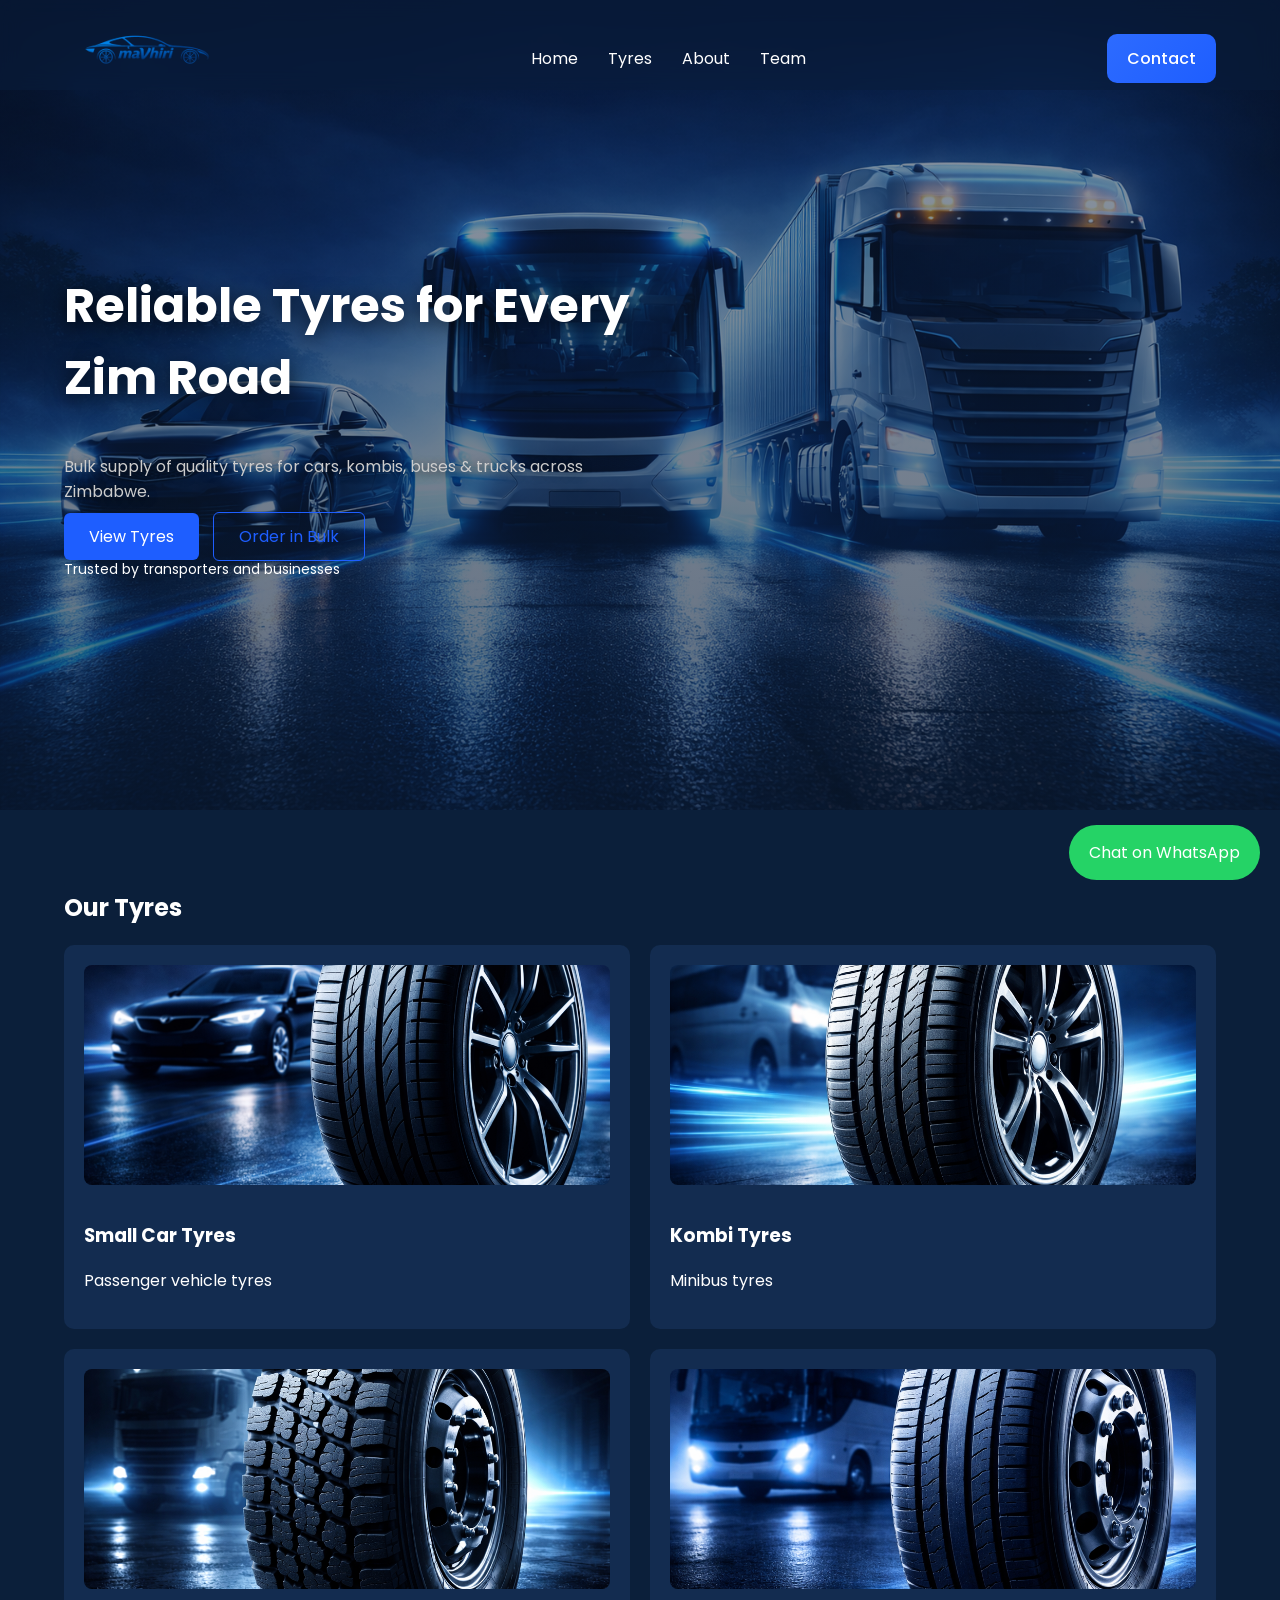
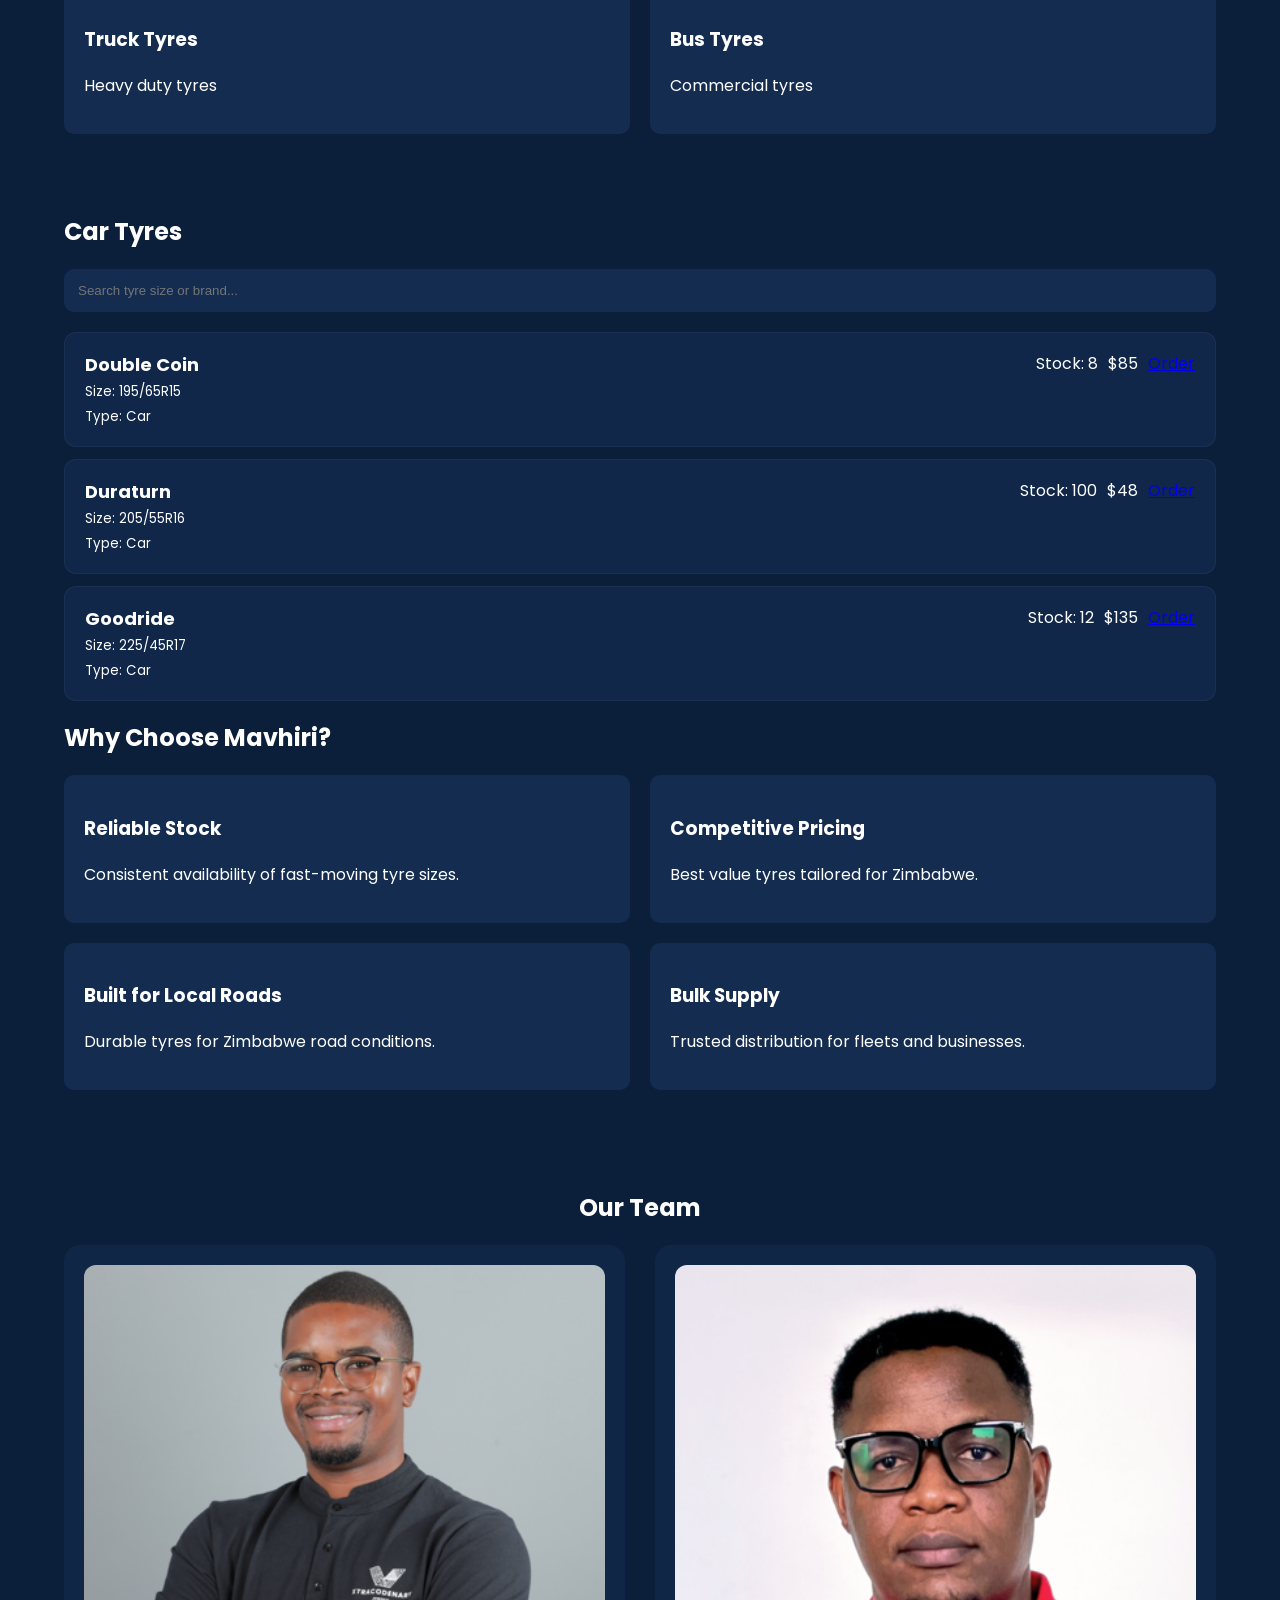
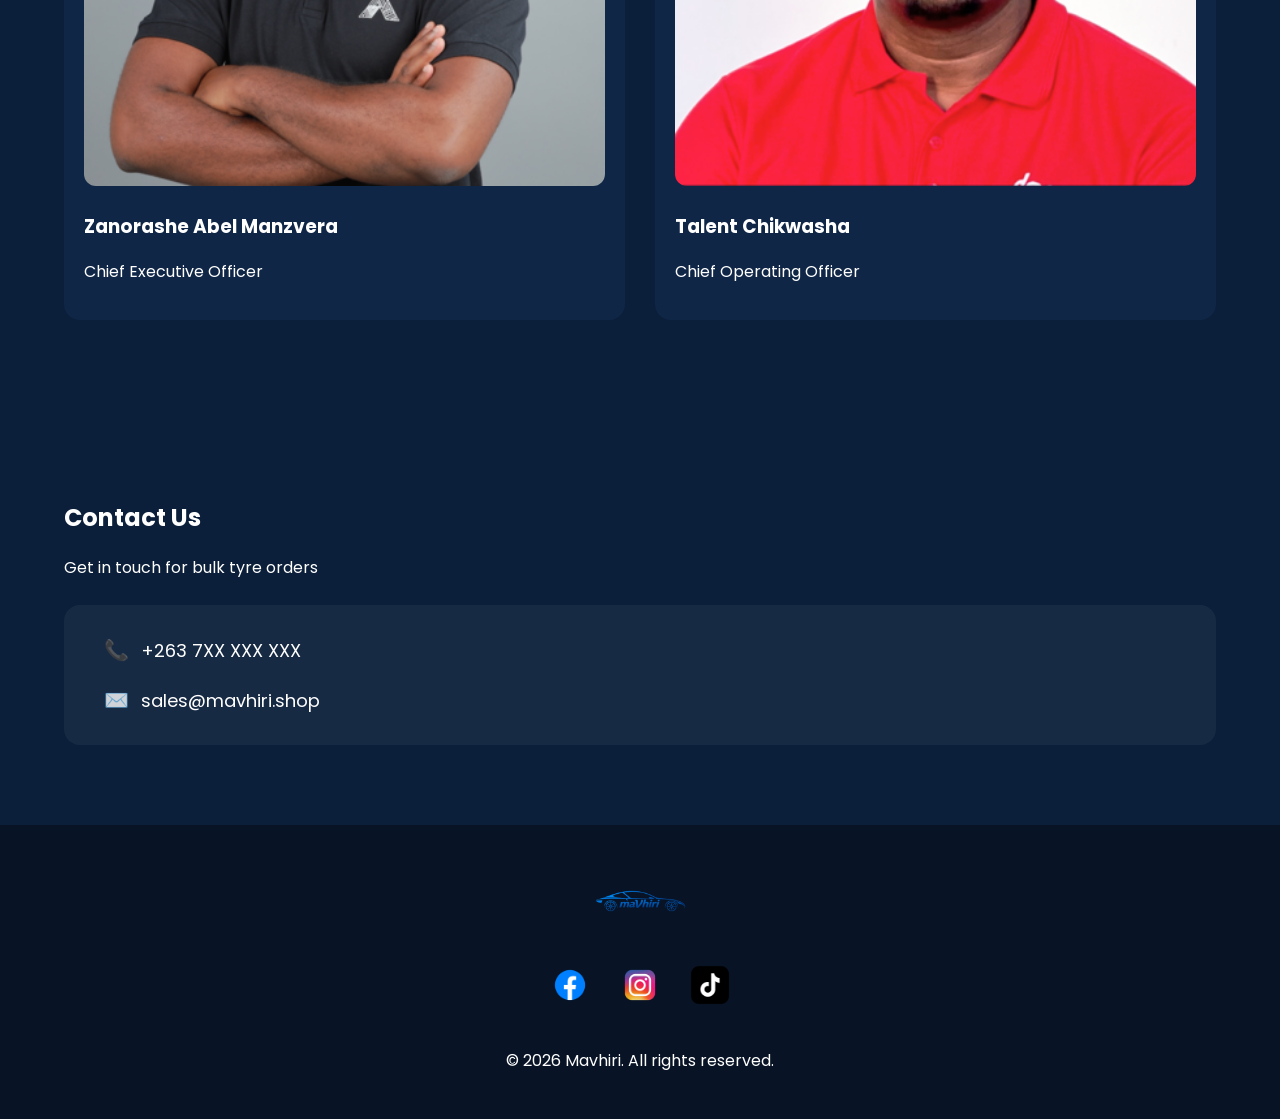
<file: index.html>
<!DOCTYPE html>
<html lang="en">
<head>
  <meta charset="UTF-8" />
  <meta name="viewport" content="width=device-width, initial-scale=1.0" />
  <title>Mavhiri Tyres</title>

  <!-- FAVICON -->
  <link rel="icon" href="favicon.ico">

  <link rel="stylesheet" href="style.css" />
  <link href="https://fonts.googleapis.com/css2?family=Poppins:wght@300;400;600&display=swap" rel="stylesheet"/>
</head>

<body>

  <!-- NAVBAR -->
  <header class="navbar">
    <div class="container nav-container">

      <a href="#home">
        <img src="assets/mavhiri_logo.png" class="logo" alt="Mavhiri logo" />
      </a>

      <button class="menu-toggle" id="menu-toggle">☰</button>

      <nav id="nav-menu">
        <a href="#home">Home</a>
        <a href="#tyres">Tyres</a>
        <a href="#about">About</a>
        <a href="#team">Team</a>
      </nav>

      <div style="display:flex; gap:12px; align-items:center;">
        <a href="#contact" class="btn-contact">Contact</a>
      </div>

    </div>
  </header>

  <!-- HERO -->
  <section id="home" class="hero">
    <!-- ✅ REMOVED IMAGE — NOW USING CSS BACKGROUND ONLY -->

    <div class="container hero-content">
      <div class="hero-text">
        <h1>Reliable Tyres for Every Zim Road</h1>

        <p>
          Bulk supply of quality tyres for cars, kombis,
          buses & trucks across Zimbabwe.
        </p>

        <div class="hero-buttons">
          <a href="#tyres" class="btn-primary">View Tyres</a>

          <a href="https://wa.me/263771234567?text=Hi%20Mavhiri%2C%20I%20want%20to%20order%20tyres"
             target="_blank"
             class="btn-secondary">
            Order in Bulk
          </a>
        </div>

        <span class="trust">Trusted by transporters and businesses</span>
      </div>
    </div>
  </section>

  <!-- PRODUCTS -->
  <section id="tyres" class="products">
    <div class="container">
      <h2>Our Tyres</h2>

      <div class="grid">
        <div class="card tyre-card" data-type="car">
          <img src="assets/tyre_car.png" />
          <h3>Small Car Tyres</h3>
          <p>Passenger vehicle tyres</p>
        </div>

        <div class="card tyre-card" data-type="kombi">
          <img src="assets/tyre_kombi.png" />
          <h3>Kombi Tyres</h3>
          <p>Minibus tyres</p>
        </div>

        <div class="card tyre-card" data-type="truck">
          <img src="assets/tyre_truck.png" />
          <h3>Truck Tyres</h3>
          <p>Heavy duty tyres</p>
        </div>

        <div class="card tyre-card" data-type="bus">
          <img src="assets/tyre_bus.png" />
          <h3>Bus Tyres</h3>
          <p>Commercial tyres</p>
        </div>
      </div>
    </div>
  </section>

  <!-- STOCK -->
  <section id="stock" class="stock-section">
    <div class="container">
      <h2 id="stock-title">Car Tyres</h2>

      <input id="search-input" type="text" placeholder="Search tyre size or brand..." />

      <div id="stock-list"></div>
    </div>
  </section>

  <!-- ABOUT -->
  <section id="about" class="why">
    <div class="container">
      <h2>Why Choose Mavhiri?</h2>

      <div class="grid">
        <div class="card">
          <h3>Reliable Stock</h3>
          <p>Consistent availability of fast-moving tyre sizes.</p>
        </div>

        <div class="card">
          <h3>Competitive Pricing</h3>
          <p>Best value tyres tailored for Zimbabwe.</p>
        </div>

        <div class="card">
          <h3>Built for Local Roads</h3>
          <p>Durable tyres for Zimbabwe road conditions.</p>
        </div>

        <div class="card">
          <h3>Bulk Supply</h3>
          <p>Trusted distribution for fleets and businesses.</p>
        </div>
      </div>
    </div>
  </section>

  <!-- TEAM -->
  <section id="team" class="team">
    <div class="container">
      <h2 class="team-title">Our Team</h2>

      <div class="team-grid">
        <div class="team-card">
          <img src="assets/zanorashe.png" />
          <h3>Zanorashe Abel Manzvera</h3>
          <p class="team-position">Chief Executive Officer</p>
        </div>

        <div class="team-card">
          <img src="assets/talent.png" />
          <h3>Talent Chikwasha</h3>
          <p class="team-position">Chief Operating Officer</p>
        </div>
      </div>
    </div>
  </section>

  <!-- WHATSAPP -->
  <a href="https://wa.me/263771234567" target="_blank" class="whatsapp">
    Chat on WhatsApp
  </a>

  <!-- CONTACT -->
  <section id="contact" class="contact">
    <div class="container contact-container">
      <h2>Contact Us</h2>
      <p>Get in touch for bulk tyre orders</p>

      <div class="contact-card">
        <div class="contact-item">
          <div class="contact-icon">📞</div>
          <span>+263 7XX XXX XXX</span>
        </div>

        <div class="contact-item">
          <div class="contact-icon">✉️</div>
          <span>sales@mavhiri.shop</span>
        </div>
      </div>
    </div>
  </section>

  <!-- FOOTER -->
  <footer>
    <div class="container footer">
      <img src="assets/mavhiri_logo.png" class="logo-footer" />

      <div class="social-icons">
        <a href="#"><img src="assets/facebook-logo.png" /></a>
        <a href="#"><img src="assets/instagram-logo.png" /></a>
        <a href="#"><img src="assets/tiktok-logo.png" /></a>
      </div>

      <p>© 2026 Mavhiri. All rights reserved.</p>
    </div>
  </footer>

  <!-- SCRIPT -->
  <script src="script.js"></script>

</body>
</html>
</file>
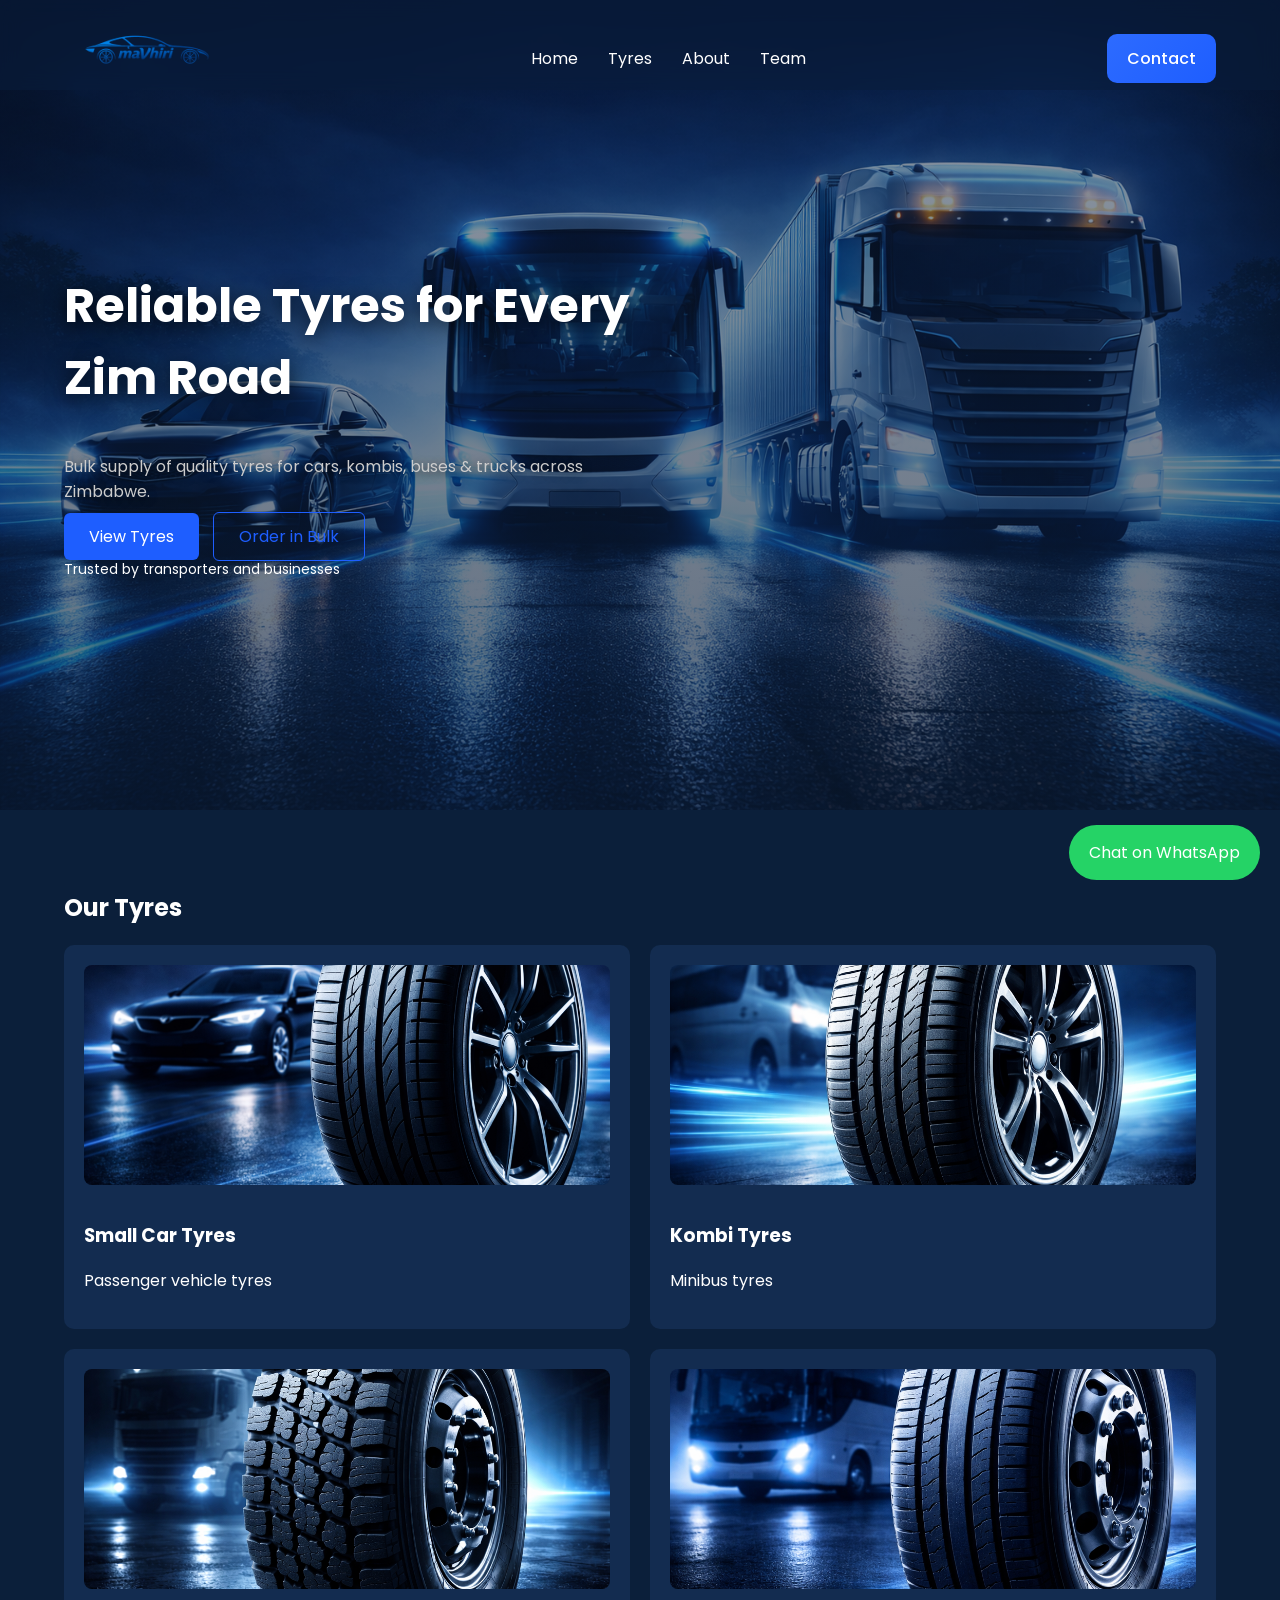
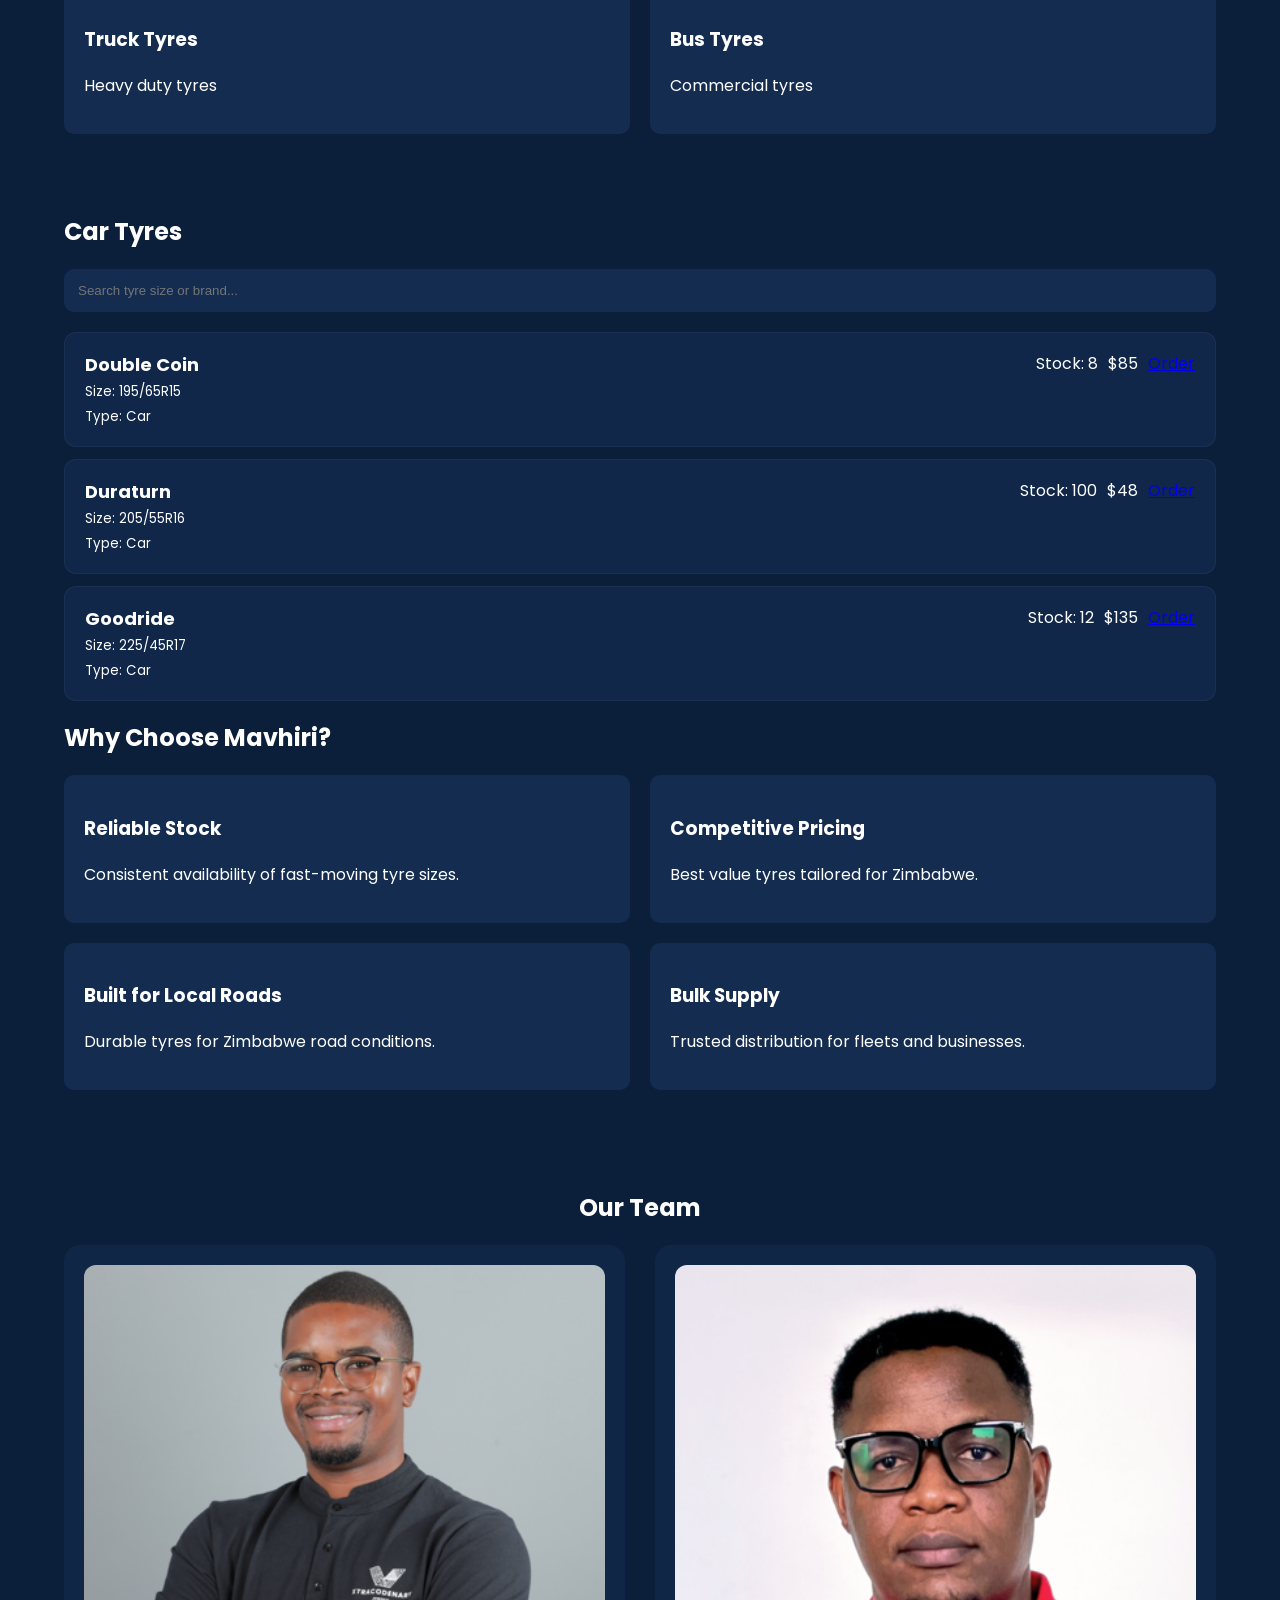
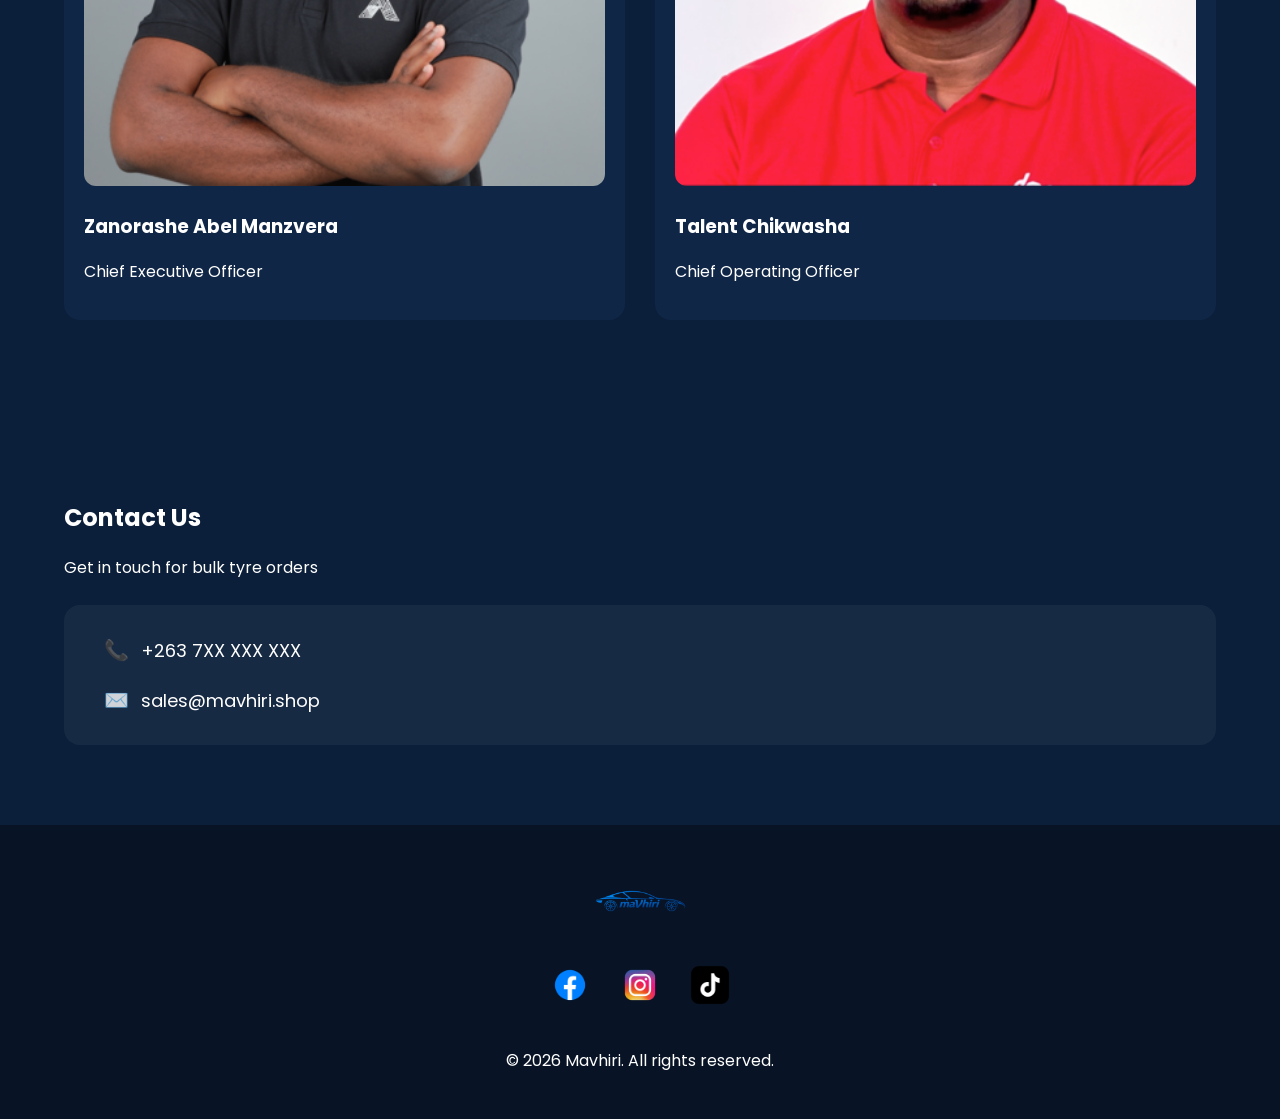
<file: mavhiri-admin-8392.html>
<!DOCTYPE html>
<html lang="en">
<head>
  <meta charset="UTF-8" />
  <meta name="viewport" content="width=device-width, initial-scale=1.0" />
  <title>Mavhiri Admin Panel</title>

  <link rel="stylesheet" href="style.css" />
  <link
    href="https://fonts.googleapis.com/css2?family=Poppins:wght@300;400;600&display=swap"
    rel="stylesheet"
  />

  <!-- 🔐 PASSWORD PROTECTION -->
  <script>
    const password = prompt("Enter admin password:");

    if (password !== "wheels369") {
      alert("Access denied");
      window.location.href = "index.html";
    }
  </script>

  <style>
    .admin-page {
      padding: 130px 0 60px;
      min-height: 100vh;
      background: #0B1F3A;
      color: white;
    }

    .admin-panel {
      background: rgba(19, 44, 80, 0.7);
      border: 1px solid rgba(30, 94, 255, 0.15);
      border-radius: 16px;
      padding: 25px;
      margin-bottom: 30px;
    }

    .admin-grid {
      display: grid;
      grid-template-columns: repeat(2, 1fr);
      gap: 15px;
    }

    .admin-panel input,
    .admin-panel select,
    .admin-panel button {
      width: 100%;
      padding: 14px;
      border-radius: 10px;
      border: none;
      font-size: 14px;
      box-sizing: border-box;
    }

    .admin-panel input,
    .admin-panel select {
      background: #132C50;
      color: white;
    }

    .admin-panel button {
      background: #1E5EFF;
      color: white;
      cursor: pointer;
      font-weight: 600;
    }

    .admin-actions {
      display: flex;
      gap: 12px;
      flex-wrap: wrap;
      margin-top: 20px;
    }

    .admin-actions button {
      width: auto;
      min-width: 180px;
    }

    .btn-secondary-admin {
      background: #0f2d57 !important;
    }

    .btn-danger-admin {
      background: #b3261e !important;
    }

    .admin-list {
      display: flex;
      flex-direction: column;
      gap: 12px;
    }

    .admin-item {
      background: rgba(19, 44, 80, 0.7);
      border: 1px solid rgba(30, 94, 255, 0.15);
      padding: 15px 18px;
      border-radius: 12px;
      display: flex;
      justify-content: space-between;
      align-items: center;
      gap: 15px;
    }

    .admin-item-right {
      display: flex;
      gap: 10px;
      flex-wrap: wrap;
    }

    .admin-item-right button {
      width: auto;
      padding: 10px 14px;
    }

    .admin-note {
      color: #ccc;
      margin-top: 15px;
      font-size: 13px;
      line-height: 1.5;
    }

    @media(max-width: 768px) {
      .admin-grid {
        grid-template-columns: 1fr;
      }

      .admin-item {
        flex-direction: column;
        align-items: flex-start;
      }
    }
  </style>
</head>

<body>

  <!-- NAVBAR -->
  <header class="navbar">
    <div class="container nav-container">
      <a href="index.html">
        <img src="assets/mavhiri_logo.png" class="logo" alt="Mavhiri logo" />
      </a>

      <nav>
        <a href="index.html">Website</a>
        <a href="#manage">Manage Stock</a>
      </nav>

      <a href="index.html" class="btn-contact">Back to Site</a>
    </div>
  </header>

  <!-- ADMIN CONTENT -->
  <section class="admin-page" id="manage">
    <div class="container">
      <h1>Mavhiri Admin Panel</h1>

      <p style="color:#ccc; margin-bottom: 25px;">
        Add, edit, remove tyres, then export a fresh <strong>stock.json</strong>.
      </p>

      <!-- FORM -->
      <div class="admin-panel">
        <h2 id="form-title">Add New Tyre</h2>

        <div class="admin-grid">
          <select id="type">
            <option value="car">Car</option>
            <option value="kombi">Kombi</option>
            <option value="truck">Truck</option>
            <option value="bus">Bus</option>
          </select>

          <input id="brand" type="text" placeholder="Brand" />
          <input id="size" type="text" placeholder="Size e.g. 225/45R17" />
          <input id="quantity" type="number" placeholder="Quantity" min="0" />
          <input id="price" type="number" placeholder="Price" min="0" />
        </div>

        <div class="admin-actions">
          <button id="save-btn">Save Tyre</button>
          <button id="cancel-edit-btn" class="btn-secondary-admin">Cancel Edit</button>
          <button id="export-btn" class="btn-secondary-admin">Export JSON</button>
          <button id="clear-btn" class="btn-danger-admin">Clear All</button>
        </div>

        <p class="admin-note">
          After making changes, click <strong>Export JSON</strong> and replace your live
          <strong>stock.json</strong>.
        </p>
      </div>

      <!-- LIST -->
      <div class="admin-panel">
        <h2>Current Stock</h2>
        <div id="admin-list" class="admin-list"></div>
      </div>

    </div>
  </section>

  <script src="admin.js"></script>

</body>
</html>
</file>
<file: style.css>
/* RESET */
* {
    box-sizing: border-box;
}

body {
    margin: 0;
    font-family: 'Poppins', sans-serif;
    background: #0B1F3A;
    color: white;
}

/* CONTAINER */
.container {
    width: 90%;
    max-width: 1200px;
    margin: auto;
}

/* NAVBAR */
.navbar {
    position: fixed;
    top: 0;
    width: 100%;
    height: 90px;
    display: flex;
    align-items: center;
    background: rgba(10, 30, 60, 0.55);
    backdrop-filter: blur(10px);
    z-index: 1000;
}

.nav-container {
    display: flex;
    justify-content: space-between;
    align-items: center;
}

/* LOGO */
.logo {
    height: 110px;
}

/* NAV */
nav {
    display: flex;
    align-items: center;
}

nav a {
    margin: 0 15px;
    text-decoration: none;
    color: white;
    transition: 0.3s;
}

nav a:hover {
    color: #1E5EFF;
}

/* CONTACT BUTTON */
.btn-contact {
  background: linear-gradient(135deg, #2D6BFF, #1E5EFF);
  color: white !important;
  text-decoration: none !important;
  padding: 12px 20px;
  border-radius: 10px;
  font-weight: 500;
  display: inline-block;
}

/* HAMBURGER */
.menu-toggle {
    display: none;
    font-size: 26px;
    background: none;
    border: none;
    color: white;
    cursor: pointer;
}

/* HERO (DESKTOP) */
.hero {
    position: relative;
    height: 90vh;
    display: flex;
    align-items: center;
    overflow: hidden;

    background: linear-gradient(
        rgba(11,31,58,0.45),
        rgba(11,31,58,0.65)
    ),
    url("assets/hero.png") center/cover no-repeat;
}

.hero-content {
    position: relative;
    z-index: 1;
}

.hero-text {
    max-width: 600px;
}

/* TEXT */
.hero h1 {
    font-size: 48px;
    text-shadow: 0 4px 20px rgba(0,0,0,0.7);
}

.hero p {
    color: #ccc;
    margin: 20px 0;
    text-shadow: 0 2px 10px rgba(0,0,0,0.6);
}

.hero-buttons a {
    margin-right: 10px;
    text-decoration: none;
}

/* BUTTONS */
.btn-primary {
    background: #1E5EFF;
    padding: 12px 25px;
    border-radius: 6px;
    color: white;
}

.btn-secondary {
    border: 1px solid #1E5EFF;
    padding: 12px 25px;
    border-radius: 6px;
    color: #1E5EFF;
}

.trust {
    display: block;
    margin-top: 10px;
    font-size: 14px;
}

/* PRODUCTS */
.products {
    padding: 60px 0;
}

.grid {
    display: grid;
    grid-template-columns: repeat(2, 1fr);
    gap: 20px;
}

.card {
    background: #132C50;
    padding: 20px;
    border-radius: 10px;
    transition: 0.3s;
}

.card img {
    width: 100%;
    height: 220px;
    object-fit: cover;
    border-radius: 8px;
    margin-bottom: 10px;
}

.card:hover {
    transform: translateY(-5px);
}

/* TEAM */
.team {
    padding: 80px 0;
    text-align: center;
}

.team-grid {
    display: grid;
    grid-template-columns: repeat(2, 1fr);
    gap: 30px;
}

.team-card {
    background: rgba(19, 44, 80, 0.6);
    border-radius: 16px;
    padding: 20px;
    text-align: left;
}

.team-card img {
    width: 100%;
    border-radius: 12px;
}

/* CONTACT */
.contact {
    padding: 80px 0;
}

.contact-card {
    background: rgba(255,255,255,0.05);
    padding: 30px 40px;
    border-radius: 16px;
    margin-top: 25px;

    display: flex;
    flex-direction: column;
    gap: 20px;
}

.contact-item {
    display: flex;
    align-items: center;
    gap: 12px;
    font-size: 18px;
}

.contact-icon {
    font-size: 20px;
    opacity: 0.8;
}

/* STOCK */
#search-input {
    width: 100%;
    padding: 14px;
    border-radius: 10px;
    border: none;
    background: #132C50;
    color: white;
    margin-bottom: 20px;
}

.stock-item {
    background: rgba(19, 44, 80, 0.7);
    padding: 18px 20px;
    border-radius: 12px;
    display: flex;
    justify-content: space-between;
    margin-bottom: 12px;
    border: 1px solid rgba(255,255,255,0.05);
}

.stock-item strong {
    font-size: 18px;
}

.stock-right {
    display: flex;
    gap: 10px;
}

/* FOOTER */
footer {
    background: #081426;
    padding: 40px 0 30px;
}

.footer {
    display: flex;
    flex-direction: column;
    align-items: center;
}

.logo-footer {
    height: 80px;
    margin-bottom: 15px;
}

.social-icons {
    display: flex;
    gap: 20px;
    margin-bottom: 15px;
}

.social-icons img {
    width: 50px;
    height: 50px;
}

/* WHATSAPP */
.whatsapp {
    position: fixed;
    bottom: 20px;
    right: 20px;
    background: #25D366;
    padding: 15px 20px;
    border-radius: 50px;
    color: white;
    text-decoration: none !important;
    z-index: 999;
}

/* ================= MOBILE ================= */
@media (max-width: 768px) {

    .menu-toggle {
        display: block;
    }

    nav {
        display: none;
        position: absolute;
        top: 90px;
        right: 20px;
        background: rgba(10,30,60,0.95);
        backdrop-filter: blur(10px);
        flex-direction: column;
        padding: 15px 20px;
        border-radius: 10px;
        min-width: 160px;
    }

    nav.show {
        display: flex;
    }

    nav a {
        padding: 10px 0;
        margin: 0;
    }

    /* 🔥 MOBILE HERO FIX */
    .hero {
        height: auto;
        min-height: 75vh; /* ✅ removes empty blue space */
        padding: 120px 0 40px;

        background: linear-gradient(
            rgba(11,31,58,0.4),
            rgba(11,31,58,0.6)
        ),
        url("assets/vertical-hero.png") center 15%/cover no-repeat;
    }

    .hero h1 {
        font-size: 32px;
    }

    .hero-content {
        text-align: center;
    }

    .hero-buttons {
        display: flex;
        flex-direction: column;
        gap: 10px;
    }

    .grid,
    .team-grid {
        grid-template-columns: 1fr;
    }

    .stock-item {
        flex-direction: column;
        gap: 10px;
        margin-bottom: 15px;
        padding: 16px;
    }

    .stock-right {
        width: 100%;
        justify-content: space-between;
    }

    .team-card {
        text-align: center;
    }
}
</file>
